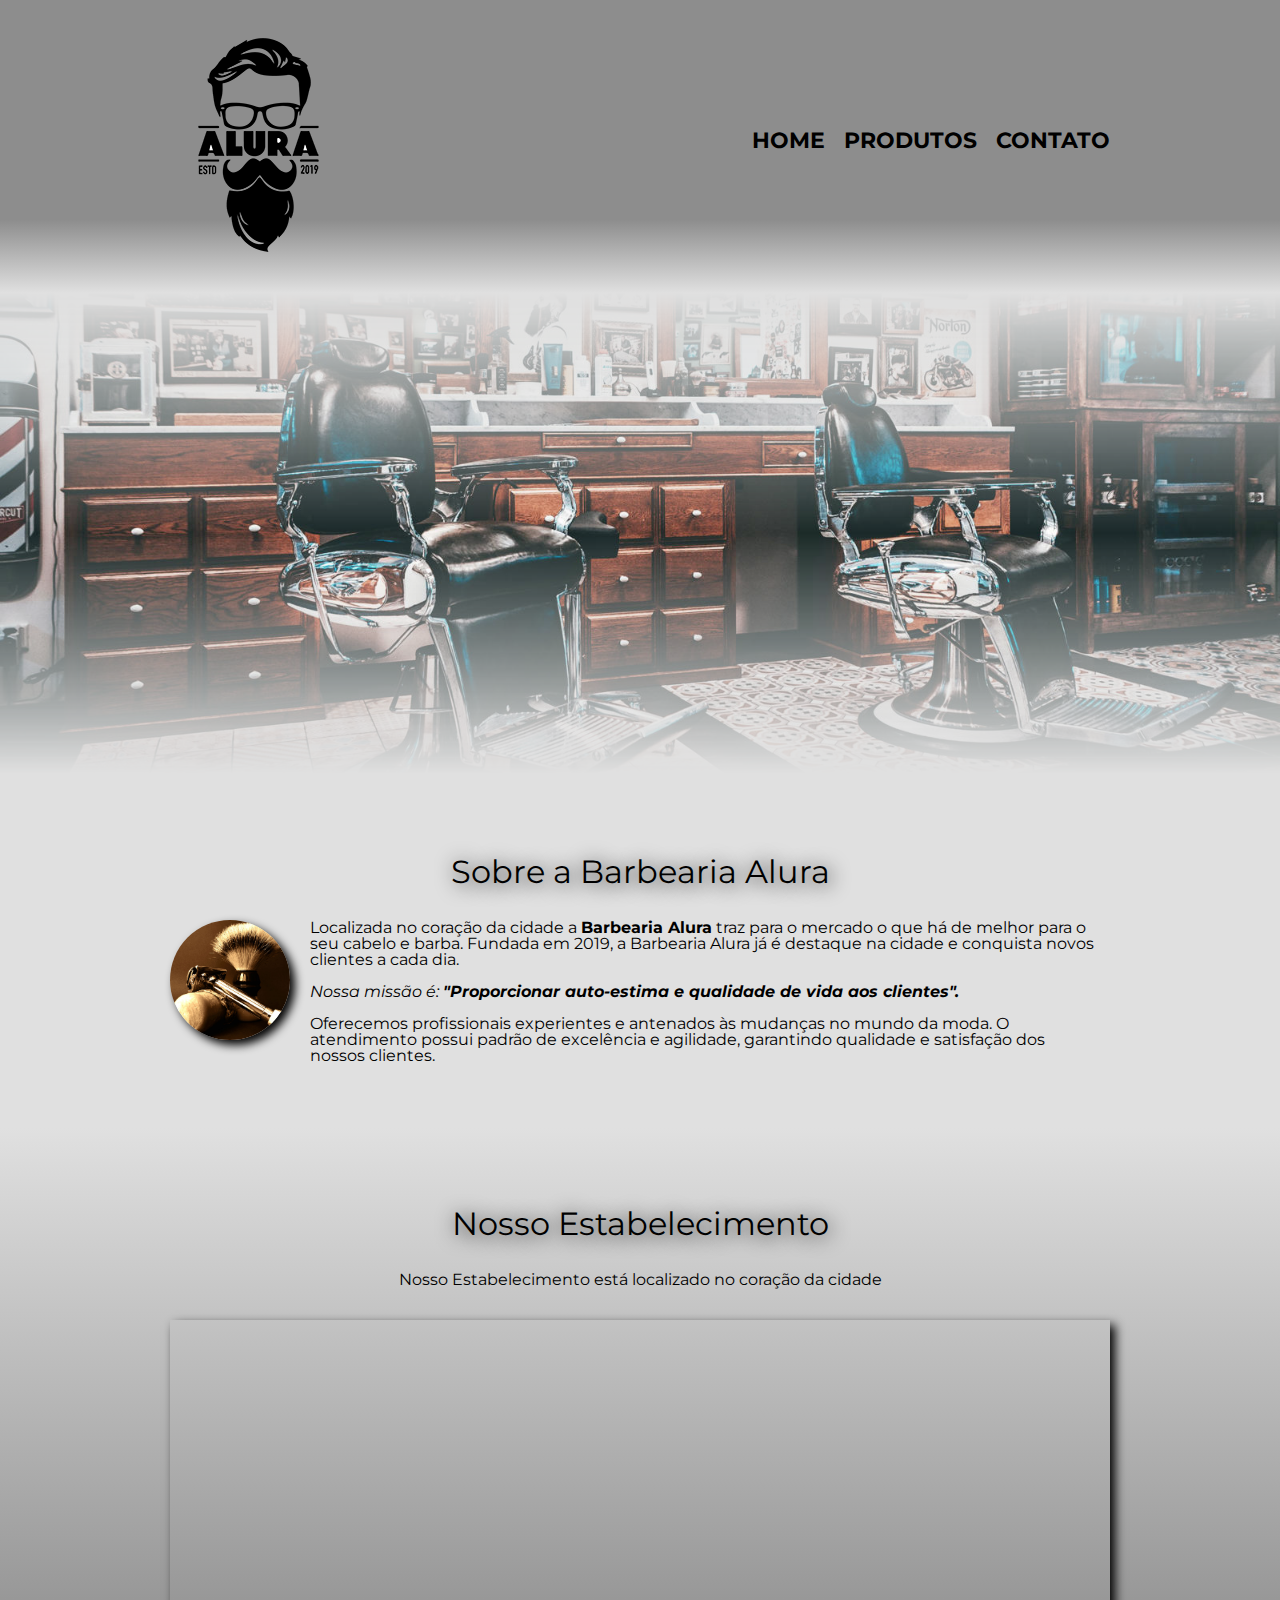
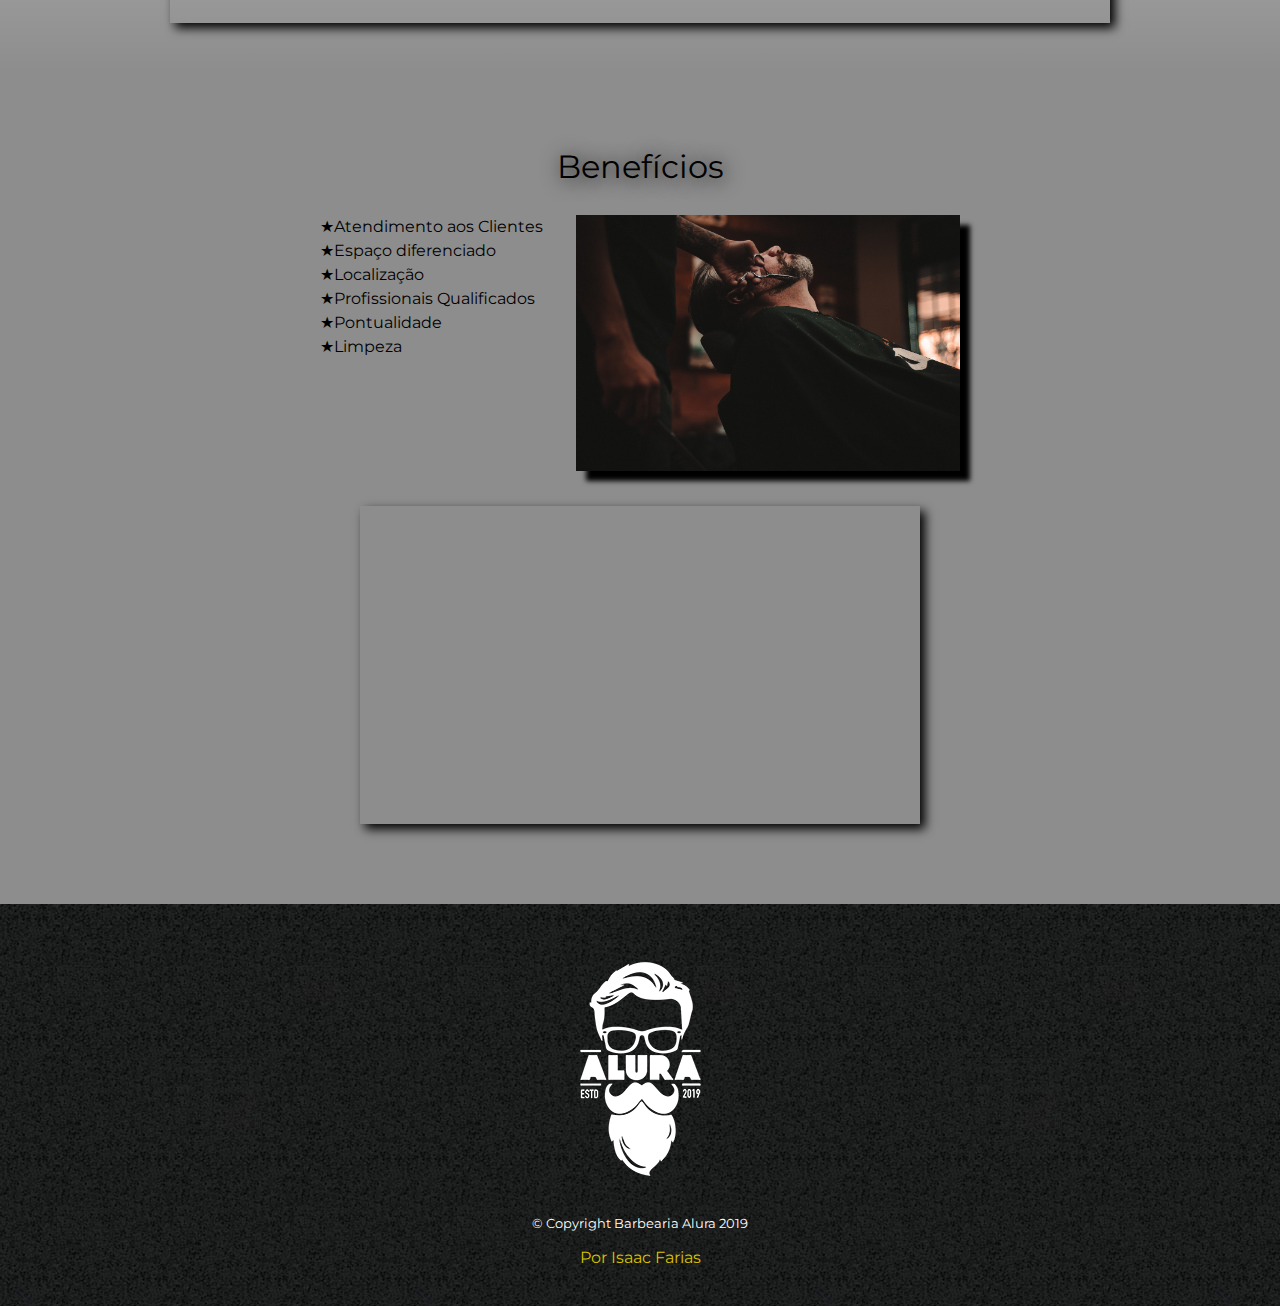
<file: index.html>
<!DOCTYPE html>
<html lang="pt-br">

<head>
    <meta charset="UTF-8">
    <meta name="viewport" content="width=device-width">
    <title>Home - Barbearia Alura</title>

    <link rel="stylesheet" href="reset.css">
    <link rel="stylesheet" href="style.css">

    <link href="https://fonts.googleapis.com/css2?family=Montserrat:wght@200;300&display=swap" rel="stylesheet">

</head>

<body>
    <header>
        <div class="caixaNav">
            <h1><img src="logo.png"></h1>
            <nav>
                <ul class="menuNavegacao">
                    <li><a href="index.html">Home</a></li>
                    <li><a href="produtos.html">Produtos</a></li>
                    <li><a href="contato.html">Contato</a></li>
                </ul>
            </nav>
        </div>
    </header>
    <div class="bannerPrincipal">
        <img class="banner" src="bannerAlura.jpg">
    </div>
    <main>
        <section class="principal">
            <h2 class="tituloPrincipal"> Sobre a Barbearia Alura</h2>

            <img src="utensilios.jpg" alt="utensilios">

            <p> Localizada no coração da cidade a <strong> Barbearia Alura</strong> traz para o mercado o que há de
                melhor para o
                seu
                cabelo e barba.
                Fundada em 2019, a Barbearia Alura já é destaque na cidade e conquista novos clientes a cada dia.</p>

            <p><em> Nossa missão é: <strong> "Proporcionar auto-estima e qualidade de vida aos clientes".</strong></em>
            </p>

            <p>Oferecemos profissionais experientes e antenados às mudanças no mundo da moda.
                O atendimento possui padrão de excelência e agilidade, garantindo qualidade e satisfação dos nossos
                clientes.
            </p>

        </section>


        <section class="mapa">
            <h3 class="tituloPrincipal">Nosso Estabelecimento</h3>
            <p>Nosso Estabelecimento está localizado no coração da cidade</p>
            <div class="mapaCentralizado">
                <iframe src="https://www.google.com/maps/embed?pb=!1m14!1m12!1m3!1d29391.1866526237!2d-43.3396594!3d-22.953971100000004!2m3
                        !1f0!2f0!3f0!3m2!1i1024!2i768!4f13.1!5e0!3m2!1spt-BR!2sbr!4v1622602876675!5m2!1spt-BR!2sbr"
                    width="100%" height="300" style="border:0;" allowfullscreen="" loading="lazy">
                </iframe>
            </div>
        </section>


        <section class="beneficios">
            <h3 class="tituloPrincipal">Benefícios</h3>

            <div class="conteudoBeneficios">
                <ul class="listaBeneficios">
                    <li class="itens">Atendimento aos Clientes</li>
                    <li class="itens">Espaço diferenciado</li>
                    <li class="itens">Localização</li>
                    <li class="itens">Profissionais Qualificados</li>
                    <li class="itens">Pontualidade</li>
                    <li class="itens">Limpeza</li>
                </ul><img src="beneficios.jpg" class="imagemBeneficios">
            </div>

            <div class="video">
                <iframe width="100%" height="315" src="https://www.youtube.com/embed/wcVVXUV0YUY"
                    title="YouTube video player" frameborder="0"
                    allow="accelerometer; autoplay; clipboard-write; encrypted-media; gyroscope; picture-in-picture"
                    allowfullscreen>
                </iframe>
            </div>
        </section>
    </main>
    <footer>
        <img src="logo-branco.png">
        <p class="copyright">&copy; Copyright Barbearia Alura 2019</p>
        <p class="assinatura"> Por Isaac Farias</p>
    </footer>
</body>

</html>
</file>
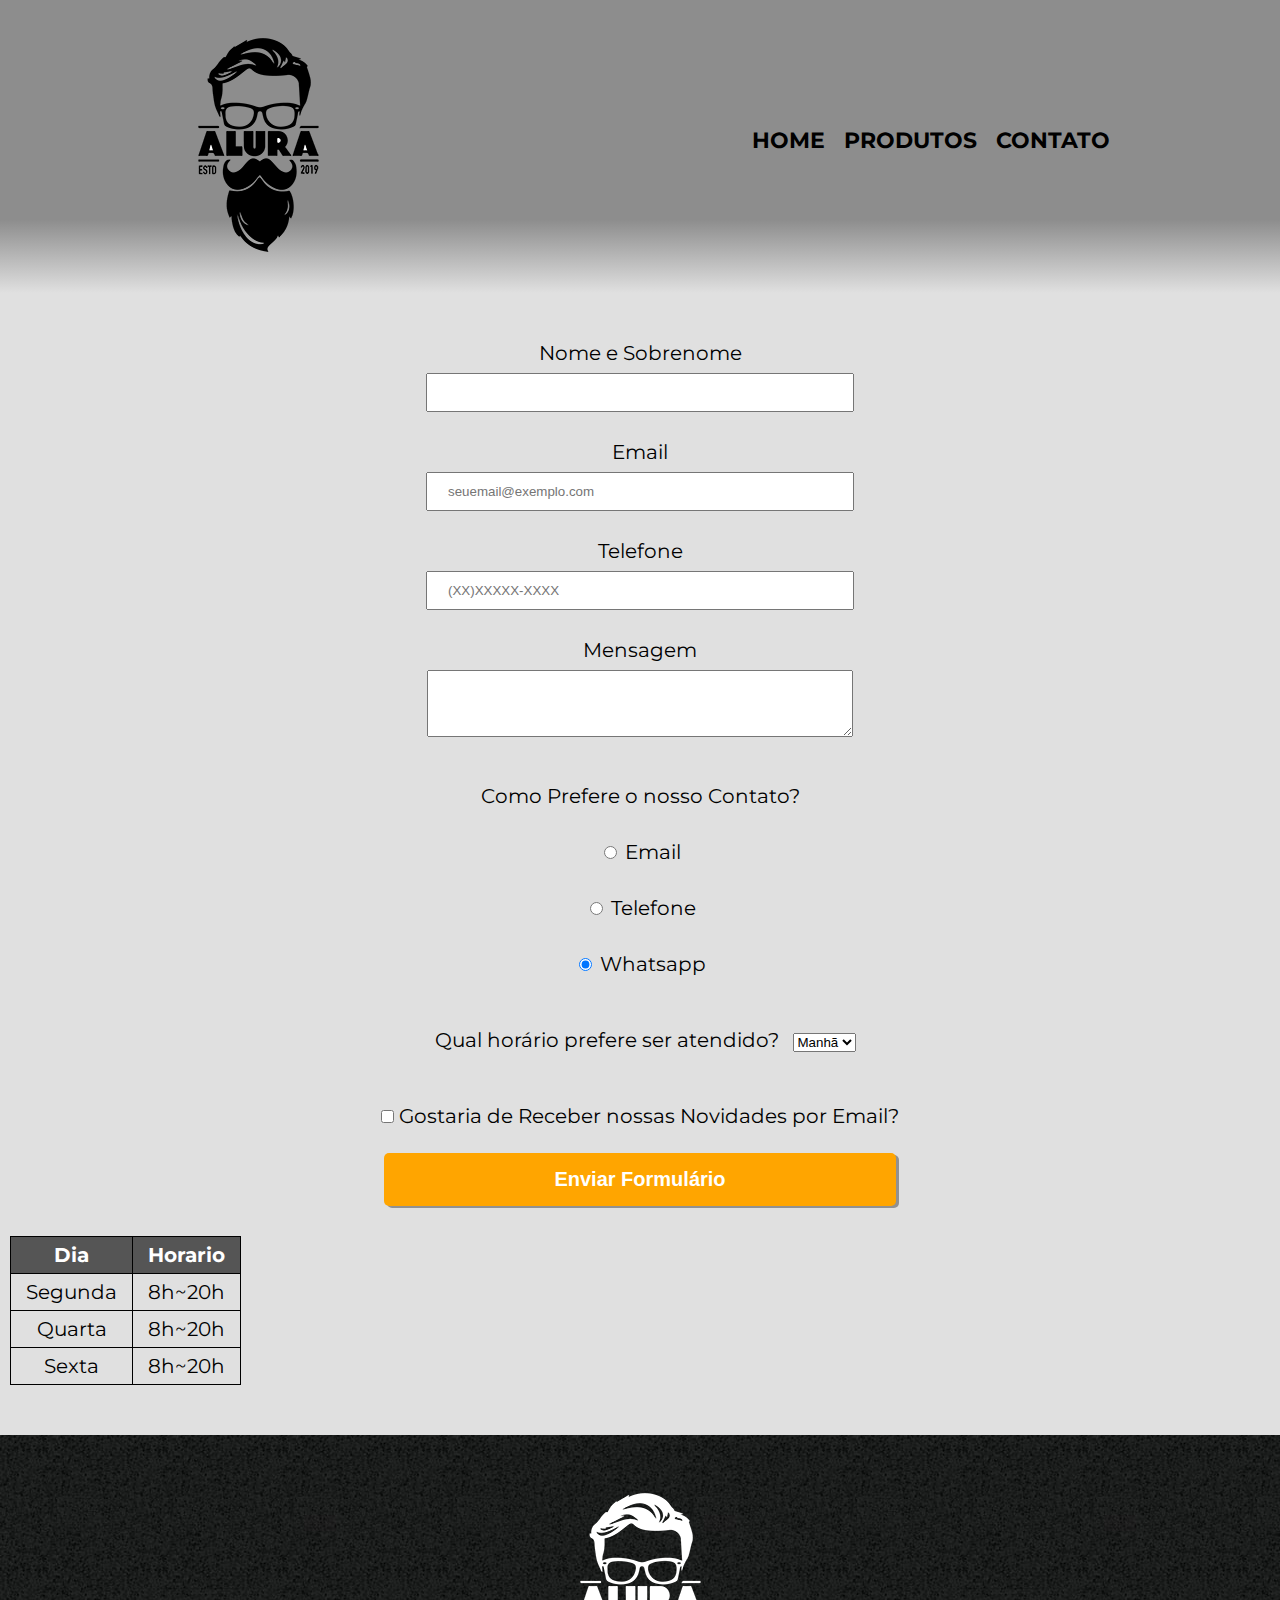
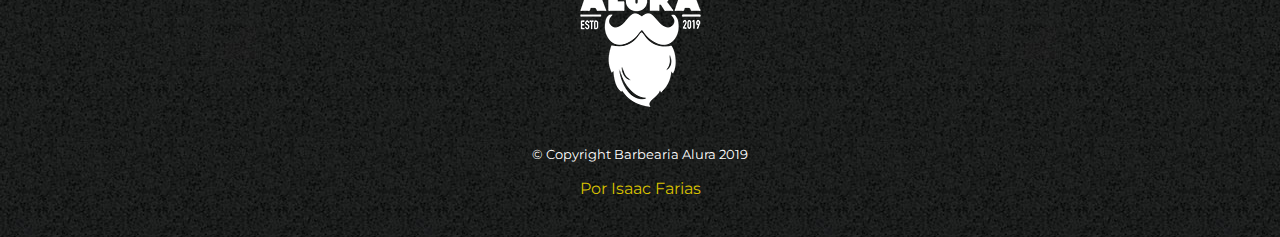
<file: contato.html>
<!DOCTYPE html>
<html lang="pt-br">

<head>
    <meta charset="UTF-8">
    <meta http-equiv="X-UA-Compatible" content="IE=edge">
    <meta name="viewport" content="width=device-width, initial-scale=1.0">
    <link rel="stylesheet" href="reset.css">
    <link rel="stylesheet" href="style.css">
    <title>Contato - Barbearia Alura</title>

    <link href="https://fonts.googleapis.com/css2?family=Montserrat:wght@200;300&display=swap" rel="stylesheet">
</head>


<body>
    <header>
        <div class="caixaNav">
            <h1><img src="logo.png"></h1>
            <nav>
                <ul class="menuNavegacao">
                    <li><a href="index.html">Home</a></li>
                    <li><a href="produtos.html">Produtos</a></li>
                    <li><a href="contato.html">Contato</a></li>
                </ul>
            </nav>
        </div>
    </header>

    <main>
        <form class="formularioContato">
            <label for="nome"> Nome e Sobrenome </label>
            <input type="text" name="nome" class="inputPadrao" required autocomplete="off" id="nome">

            <label for="email">Email</label>
            <input type="email" id="email" autocomplete="off" required class="inputPadrao" name="email"
                placeholder="seuemail@exemplo.com">

            <label for="telefone">Telefone</label>
            <input type="tel" id="email" autocomplete="off" required class="inputPadrao" name="email"
                placeholder="(XX)XXXXX-XXXX">



            <label for="mensagem">Mensagem</label>
            <textarea name="mensagem" id="mensagem" class="inputPadrao" required cols="50" rows="3"></textarea><br><br>
            <div>
                <label>Como Prefere o nosso Contato?</label><br>
                <label for="email"><input type="radio" value="email" name="contato" class="inputRadio" id="email">
                    Email</label><br>

                <label for="telefone"><input type="radio" id="telefone" value="telefone" class="inputRadio"
                        name="contato">
                    Telefone</label><br>

                <label for="whatsapp"><input type="radio" name="contato" value="whatsapp" class="inputRadio"
                        id="whatsapp" checked>
                    Whatsapp</label><br>

            </div>
            <label class="horario" for="horario">Qual horário prefere ser atendido?</label>
            <select name="horario" id="horario">
                <option value="0">Manhã</option>
                <option value="1">Tarde</option>
                <option value="2">Noite</option>
            </select><br>

            <label><input class="checkbox" type="checkbox"> Gostaria de Receber nossas Novidades por Email?</label>

            <input type="submit" class="enviar" value="Enviar Formulário">

            <table class="tabelaHorarios">
                <thead>
                    <tr>
                        <th>Dia</th>
                        <th>Horario</th>
                    </tr>
                </thead>
                <tr>
                    <td>Segunda</td>
                    <td>8h~20h</td>
                </tr>
                <tr>
                    <td>Quarta</td>
                    <td>8h~20h</td>
                </tr>
                <tr>
                    <td>Sexta</td>
                    <td>8h~20h</td>
                </tr>
            </table>
        </form>
        
    </main>


    <footer>
        <img src="logo-branco.png">
        <p class="copyright">&copy; Copyright Barbearia Alura 2019</p>
        <p class="assinatura"> Por Isaac Farias</p>
    </footer>
</body>

</html>
</file>
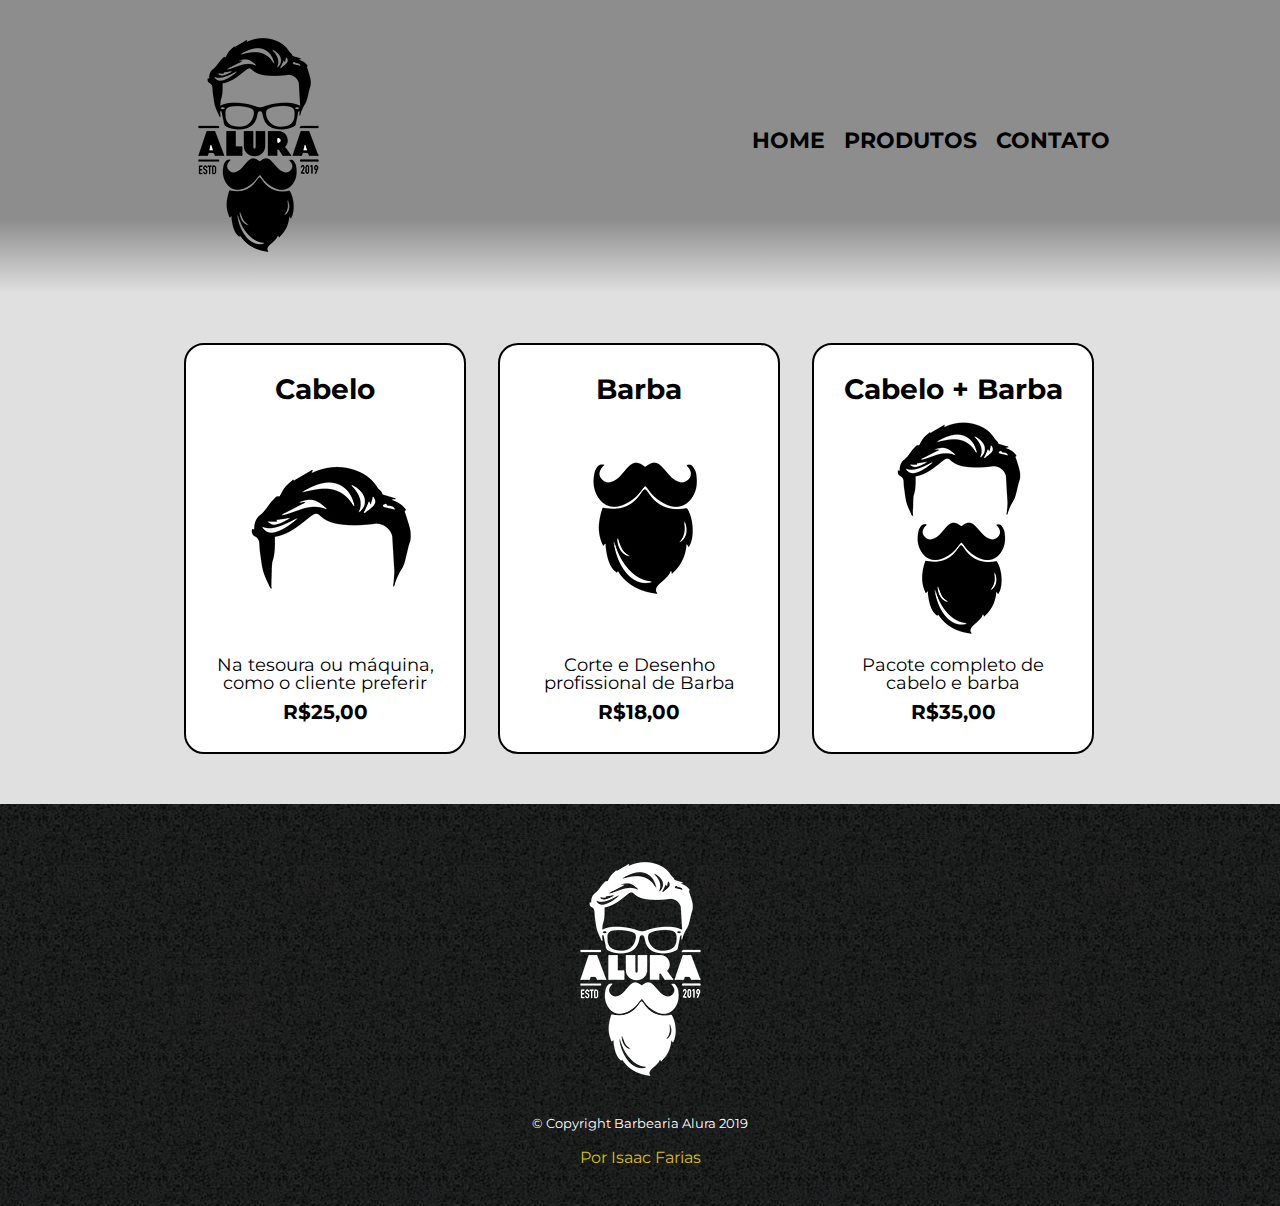
<file: produtos.html>
<!DOCTYPE html>
<html lang="pt-br">

<head>
    <meta charset="UTF-8">
    <meta http-equiv="X-UA-Compatible" content="IE=edge">
    <meta name="viewport" content="width=device-width, initial-scale=1.0">
    <link rel="stylesheet" href="reset.css">
    <link rel="stylesheet" href="style.css">
    <title>Produtos - Barbearia Alura</title>

    <link href="https://fonts.googleapis.com/css2?family=Montserrat:wght@200;300&display=swap" rel="stylesheet">
</head>


<body>
    <header>
        <div class="caixaNav">
            <h1><img src="logo.png"></h1>
            <nav>
                <ul class="menuNavegacao">
                    <li><a href="index.html">Home</a></li>
                    <li><a href="produtos.html">Produtos</a></li>
                    <li><a href="contato.html">Contato</a></li>
                </ul>
            </nav>
        </div>
    </header>

    <main>
        <ul class="servicos">
            <li>
                <h2>Cabelo</h2>
                <img src="cabelo.jpg">
                <p class="descricaoServico">Na tesoura ou máquina, como o cliente preferir</p>
                <p class="precoServico">R$25,00</p>
            </li>
            <li>
                <h2>Barba</h2>
                <img src="barba.jpg">
                <p class="descricaoServico">Corte e Desenho profissional de Barba</p>
                <p class="precoServico">R$18,00</p>
            </li>
            <li>
                <h2>Cabelo + Barba</h2>
                <img src="cabelo+barba.jpg">
                <p class="descricaoServico">Pacote completo de cabelo e barba</p>
                <p class="precoServico">R$35,00</p>
            </li>
        </ul>
    </main>
<footer>
    <img src="logo-branco.png">
    <p class="copyright">&copy; Copyright Barbearia Alura 2019</p>
    <p class="assinatura"> Por Isaac Farias</p>
</footer>
</body>

</html>
</file>
<file: style.css>
header{
    background-image: linear-gradient(to bottom, #8d8d8d 75%,rgb(224, 224, 224));
    padding: 20px 0;
    
    
}
body{
    font-family: 'Montserrat', sans-serif;
    background-color: rgb(224, 224, 224);
}
.banner{
    opacity: 1; 
    -webkit-mask-image: linear-gradient(to top, transparent,black 50%,transparent );
    width: 100%;
}

.caixaNav{
    position: relative;
    width: 940px;
    margin: 0 auto;
}
nav{
    position: absolute;
    top: 110px;
    right: 0;
}
nav li{
    display: inline;
}
nav a{
    text-transform: uppercase;
    color: black;
    font-weight: bold;
    font-size: 22px;
    text-decoration: none;
    margin: 0 0 0 15px;
    font-family: 'Montserrat', sans-serif;
    transition: 0.5s all;
    cursor: pointer;
}
nav a:hover{ 
    color: rgb(187, 161, 16);   
}

.servicos{
    width: 940px;
    margin: 0 auto;
    padding: 50px 0;
}
.servicos li:hover{
    border-color: rgb(187, 161, 16);
}
.servicos li:active{
    border-color: royalblue;
}
.servicos li:hover h2{
font-size: 30px;
}

.servicos li:hover .precoServico{
    font-size: 24px;
    transition: 0.5s;
}

.servicos li{
    display: inline-block;
    text-align: center;
    width: 30%;
    vertical-align: top;
    margin: 0 1.5%;
    padding: 30px 20px;
    box-sizing: border-box;
    border: black 2px solid;
    border-radius: 20px;
    transition: 0.5s all;
    background-color: white;
}

.servicos h2{
    font-size: 28px;
    font-weight: bold;
}
.descricaoServico{
    font-size: 18px;
}
.precoServico{
    margin-top: 10px;
    font-size: 20px;
    font-weight: bold;
}
footer{
    text-align: center;
    background:url(bg.jpg);
    padding: 40px 0;
}

.copyright{
    margin-top: 20px;
    color: white;
    font-size: 13px;
}
.assinatura{
    margin-top: 20px;
    color: rgb(216, 194, 0);
    font-size: 16px;
}



form{
    margin: 40px 0 40px;
    text-align: center;
}

form label, form p,form table{
    display: block;
    font-size: 20px;
    margin-bottom: 0 0 10px;
    padding: 10px;
}

.inputPadrao{
    display: inline-block;
    margin-bottom: 20px;
    padding: 10px 20px;
    width: 30%;
    
}

.checkbox{
    margin: 20px 0 20px;
}

.horario{
    margin: 20px 0 20px;
    display: inline-block;
}



.enviar{
width: 40%;
padding: 15px 0;    
background: orange;
color: white;
box-shadow: 3px 2px rgb(145, 145, 145);
border-radius: 5px;
font-family: Arial, Helvetica, sans-serif;
font-size: 20px;
font-weight: bold;
border: none;
transition: 1s all;
cursor: pointer;
}

.enviar:hover{
    background: darkorange;
    transform: scale(1.2);
}

.enviar:active{
    background: rgb(172, 94, 0);
    box-shadow: none;
}

table{
    margin: 20px 0 40px;
}
td, th{
    border: 1px solid black;
    padding: 8px 15px;
}

thead{
    background: #555555;
    color: white;
    font-weight: bold;
}
/* css da pagina Home */

.tituloPrincipal{
text-align: center;
font-size: 2em;
margin: 1em;
clear: left;
font-family: 'Montserrat', sans-serif;
text-shadow: 2px 2px 20px;
}

.principal{
    padding: 3em 0;
    background: rgb(224, 224, 224);
    width: 940px;
    margin: 0 auto;
}
.principal p{
    margin: 1em;
}
.principal strong{
    font-weight: bold;
}
.principal em{
    font-style: italic;
}
.principal img{
    width: 120px;
    float: left;
    margin: 0 20px 20px 0;
    box-shadow:5px 5px 10px;
    border-radius: 70px;
}
.mapa{
    padding: 3em 0;
    background:linear-gradient(rgb(224, 224, 224), #8d8d8d);
}
.mapaCentralizado{
    width: 940px;
    margin: 0 auto;
    box-shadow:5px 5px 10px;
}
.mapa p{
    margin: 0 0 2em;
    text-align: center;
}
.beneficios{
    padding: 3em 0;
    background: #8d8d8d;
}
.conteudoBeneficios{
 width: 640px;
 margin: 0 auto;   
}
.listaBeneficios{
    width: 40%;
    display: inline-block;
    vertical-align: top;
}
.itens:before{
    content: "★";
}
.itens{
 line-height: 1.5;
}


.imagemBeneficios{
    width: 60%;
    transition: 400ms;
    opacity: 1;
    box-shadow: 10px 10px 5px;
}
.imagemBeneficios:hover{
    opacity: 0.4;
    
}
.video{
    width: 560px;
    margin: 2em auto;
    box-shadow:5px 5px 10px;
}




@media (max-width:480px){
    .caixaNav, .principal,.tituloPrincipal, .conteudoBeneficios,.mapaCentralizado,.video{
        width: auto;
    }
    h1{
        text-align: center;
    }
    nav{
         position: static;
    }
    .listaBeneficios, .imagemBeneficios{
        width:100%
    }
}
</file>
